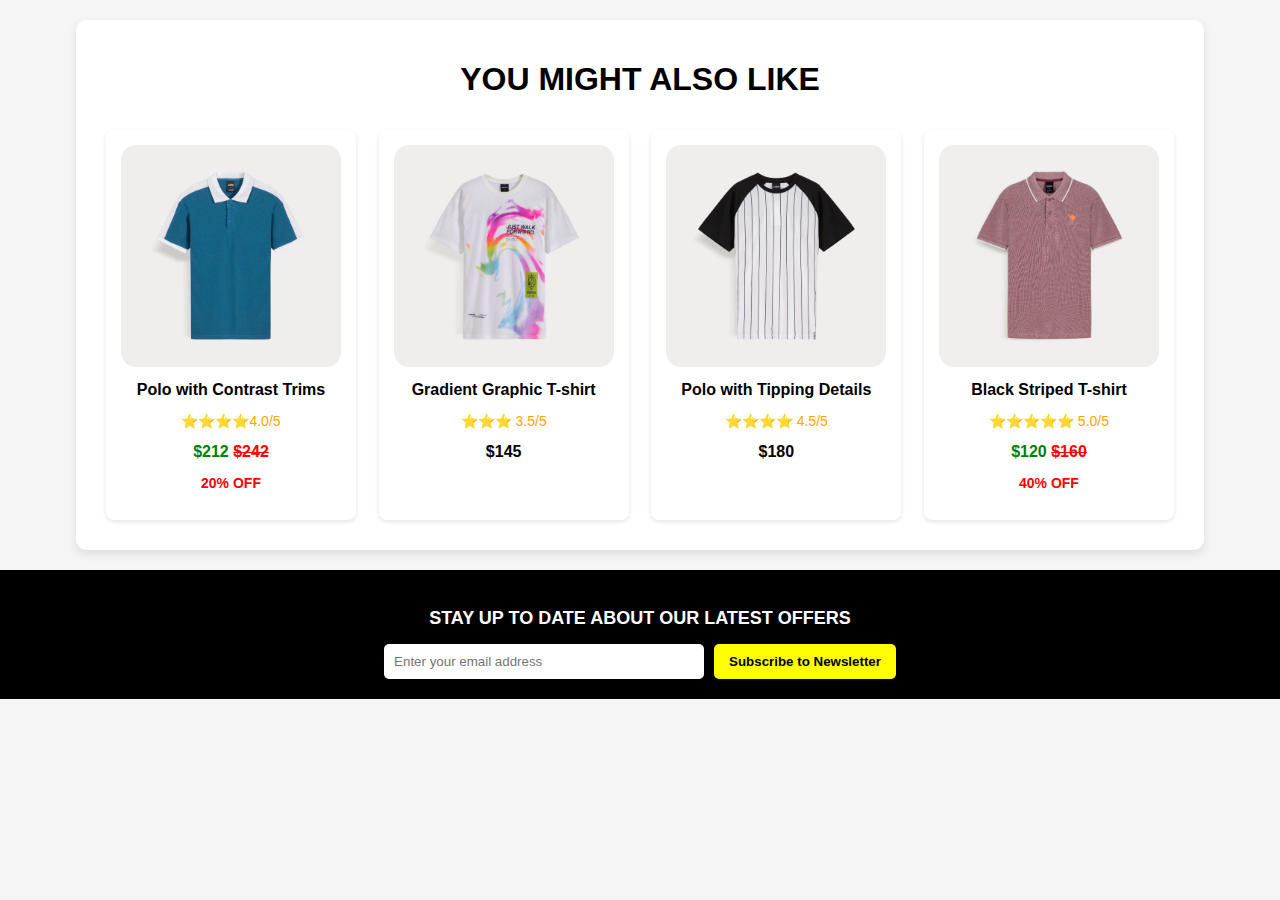
<file: Index.html>
<!DOCTYPE html>
<html lang="en">
<head>
    <meta charset="UTF-8">
    <meta name="viewport" content="width=device-width, initial-scale=1.0">
    <title>Product Recommendation</title>
    <link rel="stylesheet" href="style.css">
</head>
<body>
    <section class="recommendations">
        <h1>YOU MIGHT ALSO LIKE</h1>
        <div class="products">
            <div class="product">
                <img src="image_177 (1).jpg" alt="Polo with Contrast Trims">
                <p class="product-name">Polo with Contrast Trims</p>
                <p class="rating">⭐⭐⭐⭐4.0/5</p>
                <p class="price"><span class="new-price">$212</span> <span class="old-price">$242</span></p>
                <p class="discount">20% OFF</p>
            </div>
            <div class="product">
                <img src="image_178 (1).jpg" alt="Gradient Graphic T-shirt">
                <p class="product-name">Gradient Graphic T-shirt</p>
                <p class="rating">⭐⭐⭐ 3.5/5</p>
                <p class="price">$145</p>
            </div>
            <div class="product">
                <img src="image_179 (1).jpg" alt="Polo with Tipping Details">
                <p class="product-name">Polo with Tipping Details</p>
                <p class="rating">⭐⭐⭐⭐ 4.5/5</p>
                <p class="price">$180</p>
            </div>
            <div class="product">
                <img src="image_180 (1).jpg" alt="Black Striped T-shirt">
                <p class="product-name">Black Striped T-shirt</p>
                <p class="rating">⭐⭐⭐⭐⭐ 5.0/5</p>
                <p class="price"><span class="new-price">$120</span> <span class="old-price">$160</span></p>
                <p class="discount">40% OFF</p>
            </div>
        </div>
    </section>

    <section class="subscribe">
        <p class="subscribe-text">STAY UP TO DATE ABOUT OUR LATEST OFFERS</p>
        <div class="subscribe-form">
            <input type="email" placeholder="Enter your email address">
            <button>Subscribe to Newsletter</button>
        </div>
    </section>
</body>
</html>
</file>
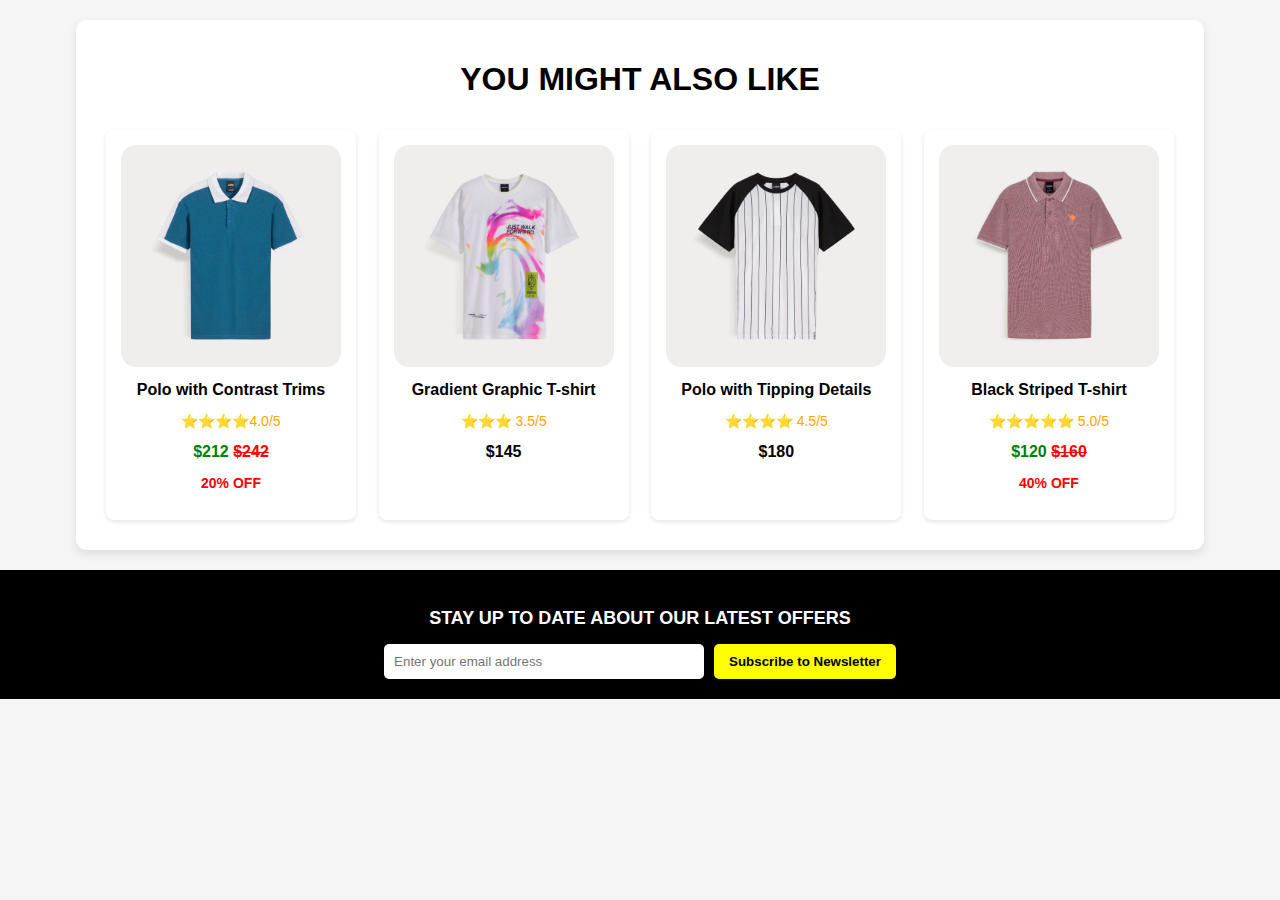
<file: Index1.html>
<!DOCTYPE html>
<html lang="en">
<head>
    <meta charset="UTF-8">
    <meta name="viewport" content="width=device-width, initial-scale=1.0">
    <title>Product Recommendation</title>
    <link rel="stylesheet" href="styles.css">
</head>
<body>
    <section class="recommendations">
        <h1>YOU MIGHT ALSO LIKE</h1>
        <div class="products">
            <div class="product">
                <img src="image_177 (1).jpg" alt="Polo with Contrast Trims">
                <p class="product-name">Polo with Contrast Trims</p>
                <p class="rating">⭐⭐⭐⭐4.0/5</p>
                <p class="price"><span class="new-price">$212</span> <span class="old-price">$242</span></p>
                <p class="discount">20% OFF</p>
            </div>
            <div class="product">
                <img src="image_178 (1).jpg" alt="Gradient Graphic T-shirt">
                <p class="product-name">Gradient Graphic T-shirt</p>
                <p class="rating">⭐⭐⭐ 3.5/5</p>
                <p class="price">$145</p>
            </div>
            <div class="product">
                <img src="image_179 (1).jpg" alt="Polo with Tipping Details">
                <p class="product-name">Polo with Tipping Details</p>
                <p class="rating">⭐⭐⭐⭐ 4.5/5</p>
                <p class="price">$180</p>
            </div>
            <div class="product">
                <img src="image_180 (1).jpg" alt="Black Striped T-shirt">
                <p class="product-name">Black Striped T-shirt</p>
                <p class="rating">⭐⭐⭐⭐⭐ 5.0/5</p>
                <p class="price"><span class="new-price">$120</span> <span class="old-price">$160</span></p>
                <p class="discount">40% OFF</p>
            </div>
        </div>
    </section>

    <section class="subscribe">
        <p class="subscribe-text">STAY UP TO DATE ABOUT OUR LATEST OFFERS</p>
        <div class="subscribe-form">
            <input type="email" placeholder="Enter your email address">
            <button>Subscribe to Newsletter</button>
        </div>
    </section>
</body>
</html>
</file>
<file: style.css>
body {
    font-family: Arial, sans-serif;
    margin: 0;
    padding: 0;
    background-color: #f5f5f5;
    text-align: center;
}

.recommendations {
    background: #fff;
    padding: 20px;
    margin: 20px auto;
    width: 85%;
    border-radius: 10px;
    box-shadow: 0px 4px 10px rgba(0,0,0,0.1);
}

h2 {
    font-size: 24px;
    font-weight: bold;
    margin-bottom: 20px;
}

.products {
    display: flex;
    justify-content: space-between;
    flex-wrap: wrap;
}

.product {
    background: #fff;
    padding: 15px;
    width: 220px;
    border-radius: 8px;
    text-align: center;
    box-shadow: 0px 2px 5px rgba(0,0,0,0.1);
    margin: 10px;
}

.product img {
    width: 100%;
    height: auto;
    border-radius: 5px;
}

.product-name {
    font-size: 16px;
    font-weight: bold;
    margin: 10px 0 5px 0;
}

.rating {
    font-size: 14px;
    color: orange;
}

.price {
    font-weight: bold;
    margin: 5px 0;
}

.old-price {
    text-decoration: line-through;
    color: red;
}

.new-price {
    color: green;
}

.discount {
    color: red;
    font-weight: bold;
    font-size: 14px;
}

.subscribe {
    background: black;
    color: white;
    padding: 20px;
    margin-top: 20px;
    text-align: center;
}

.subscribe-text {
    font-size: 18px;
    font-weight: bold;
    margin-bottom: 15px;
}

.subscribe-form {
    display: flex;
    justify-content: center;
    align-items: center;
}

.subscribe-form input {
    padding: 10px;
    width: 300px;
    border-radius: 5px;
    border: none;
    margin-right: 10px;
}

.subscribe-form button {
    padding: 10px 15px;
    background: yellow;
    border: none;
    cursor: pointer;
    font-weight: bold;
    border-radius: 5px;
}
</file>
<file: styles.css>
body {
    font-family: Arial, sans-serif;
    margin: 0;
    padding: 0;
    background-color: #f5f5f5;
    text-align: center;
}

.recommendations {
    background: #fff;
    padding: 20px;
    margin: 20px auto;
    width: 85%;
    border-radius: 10px;
    box-shadow: 0px 4px 10px rgba(0,0,0,0.1);
}

h2 {
    font-size: 24px;
    font-weight: bold;
    margin-bottom: 20px;
}

.products {
    display: flex;
    justify-content: space-between;
    flex-wrap: wrap;
}

.product {
    background: #fff;
    padding: 15px;
    width: 220px;
    border-radius: 8px;
    text-align: center;
    box-shadow: 0px 2px 5px rgba(0,0,0,0.1);
    margin: 10px;
}

.product img {
    width: 100%;
    height: auto;
    border-radius: 5px;
}

.product-name {
    font-size: 16px;
    font-weight: bold;
    margin: 10px 0 5px 0;
}

.rating {
    font-size: 14px;
    color: orange;
}

.price {
    font-weight: bold;
    margin: 5px 0;
}

.old-price {
    text-decoration: line-through;
    color: red;
}

.new-price {
    color: green;
}

.discount {
    color: red;
    font-weight: bold;
    font-size: 14px;
}

.subscribe {
    background: black;
    color: white;
    padding: 20px;
    margin-top: 20px;
    text-align: center;
}

.subscribe-text {
    font-size: 18px;
    font-weight: bold;
    margin-bottom: 15px;
}

.subscribe-form {
    display: flex;
    justify-content: center;
    align-items: center;
}

.subscribe-form input {
    padding: 10px;
    width: 300px;
    border-radius: 5px;
    border: none;
    margin-right: 10px;
}

.subscribe-form button {
    padding: 10px 15px;
    background: yellow;
    border: none;
    cursor: pointer;
    font-weight: bold;
    border-radius: 5px;
}
</file>
